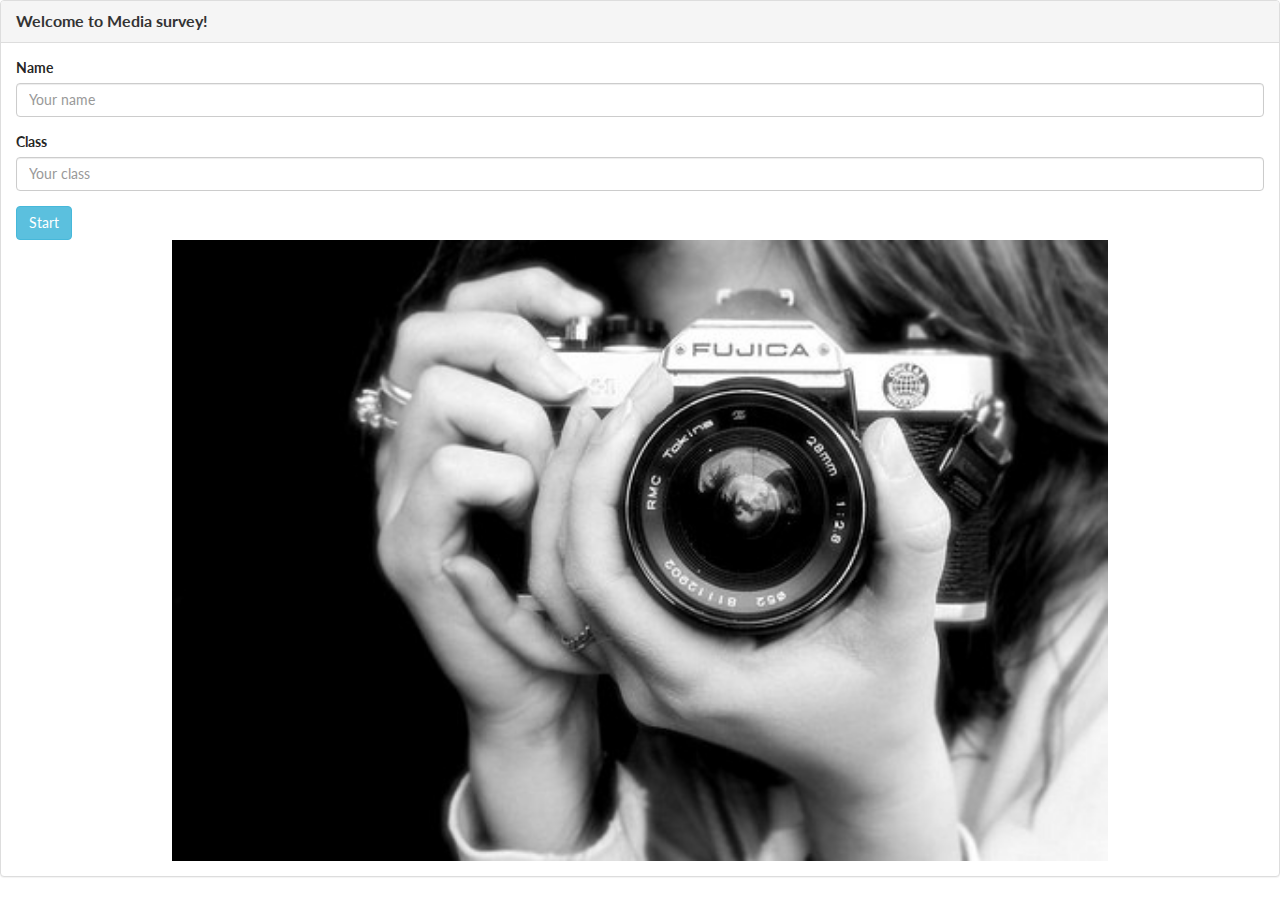
<file: index.html>
<!doctype html>
<html>
<head>
	
	<meta charset="utf-8">
    <meta http-equiv="X-UA-Compatible" content="IE=edge">
    <meta name="viewport" content="width=device-width, initial-scale=1">
	
	<title> CCA Improvement Survey </title>
	<link rel="stylesheet" type="text/css" href="assets/css/style.css">
	<link rel="stylesheet" type="text/css" href="bower_components/bootstrap/dist/css/bootstrap.css">
	<link rel="stylesheet" type="text/css" href="bower_components/bootstrap/dist/css/bootstrap.min.css">
	<link rel="stylesheet" type="text/css" href="bower_components/semantic-ui/dist/semantic.css">
	
	<script type="text/javascript" src="bower_components/jquery/dist/jquery.js"></script>
	<script type="text/javascript" src="bower_components/jquery/dist/jquery.min.js"></script>
	
	<script type="text/javascript" src="bower_components/angular/angular.js"></script>
	<script type="text/javascript" src="bower_components/ui-router/release/angular-ui-router.js"></script>
	<script type="text/javascript" src="bower_components/bootstrap/dist/js/bootstrap.js"></script>
	<script type="text/javascript" src="bower_components/semantic-ui/dist/semantic.js"></script>
	
	<script type="text/javascript" src="assets/js/app.js"></script>
	<script type="text/javascript" src="assets/js/controllers.js"></script>
	<script type="text/javascript" src="assets/js/services.js"></script>
</head>
<body ng-app="ccaApp">
	
	<div ui-view></div>

</body>
</html>
</file>
<file: assets/css/style.css>
#camera
    {
        width:75%;
        display: block;
        margin-left: auto;
        margin-right: auto;
    }
.qn-wrapper {
	
	min-width:300px;
	min-height:100px;
}
.survey-hide {
	
	left:-100%;
	display:none;
	opacity:0;
	transition: all 0.5s;
}

.survey-show {
	left:0;
	display:block;
	opacity:1;
	transition: all 0.5s;
}
</file>
